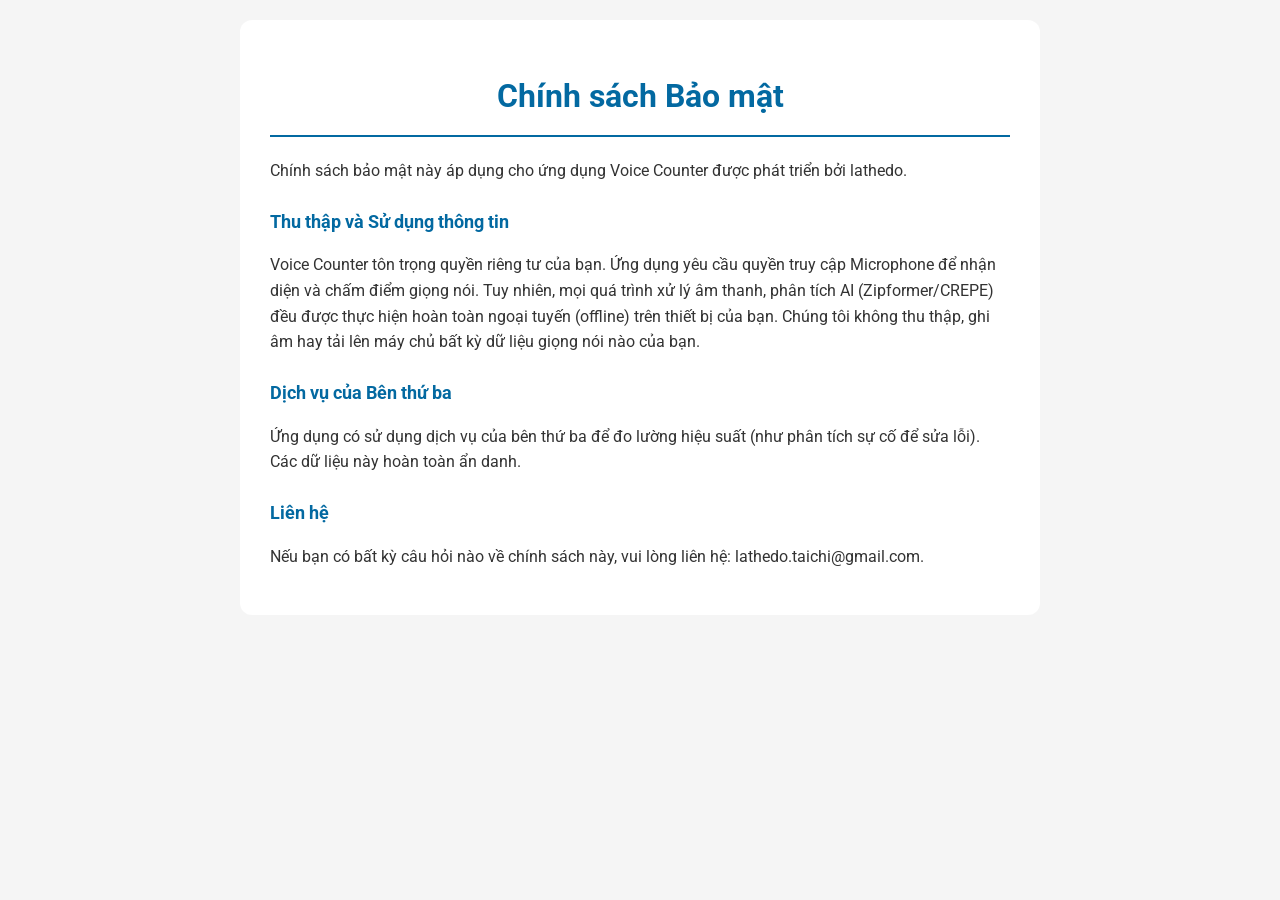
<file: policy_vi.html>
<!DOCTYPE html>
<html lang="vi">
<head>
    <meta charset="UTF-8">
    <meta name="viewport" content="width=device-width, initial-scale=1.0">
    <title>Chính sách Bảo mật - Voice Counter</title>
    <!-- Kế thừa stylesheet từ template[cite: 2] -->
    <link href="https://fonts.googleapis.com/css2?family=Roboto:wght@300;400;500;700&display=swap" rel="stylesheet">
    <style>
        :root { --primary-color: #0369A1; --text-main: #333333; --bg-light: #f5f5f5; --card-bg: #ffffff; }
        body { font-family: 'Roboto', sans-serif; margin: 0; padding: 0; background-color: var(--bg-light); color: var(--text-main); line-height: 1.6; }
        .section-wrapper { max-width: 800px; margin: 0 auto; padding: 20px; }
        .content-card { background: var(--card-bg); border-radius: 12px; padding: 30px; }
        h1 { color: var(--primary-color); text-align: center; border-bottom: 2px solid var(--primary-color); padding-bottom: 12px; }
        h2 { font-size: 18px; margin-top: 24px; color: var(--primary-color); }
        @media (prefers-color-scheme: dark) {
            :root { --bg-light: #121212; --card-bg: #1e1e1e; --text-main: #e0e0e0; --primary-color: #38BDF8; }
        }
    </style>
</head>
<body>
<div class="section-wrapper">
    <div class="content-card">
        <h1>Chính sách Bảo mật</h1>
        <p>Chính sách bảo mật này áp dụng cho ứng dụng Voice Counter được phát triển bởi lathedo.</p>
        <h2>Thu thập và Sử dụng thông tin</h2>
        <p>Voice Counter tôn trọng quyền riêng tư của bạn. Ứng dụng yêu cầu quyền truy cập Microphone để nhận diện và chấm điểm giọng nói. Tuy nhiên, mọi quá trình xử lý âm thanh, phân tích AI (Zipformer/CREPE) đều được thực hiện hoàn toàn ngoại tuyến (offline) trên thiết bị của bạn. Chúng tôi không thu thập, ghi âm hay tải lên máy chủ bất kỳ dữ liệu giọng nói nào của bạn.</p>
        <h2>Dịch vụ của Bên thứ ba</h2>
        <p>Ứng dụng có sử dụng dịch vụ của bên thứ ba để đo lường hiệu suất (như phân tích sự cố để sửa lỗi). Các dữ liệu này hoàn toàn ẩn danh.</p>
        <h2>Liên hệ</h2>
        <p>Nếu bạn có bất kỳ câu hỏi nào về chính sách này, vui lòng liên hệ: lathedo.taichi@gmail.com.</p>
    </div>
</div>
</body>
</html>
</file>
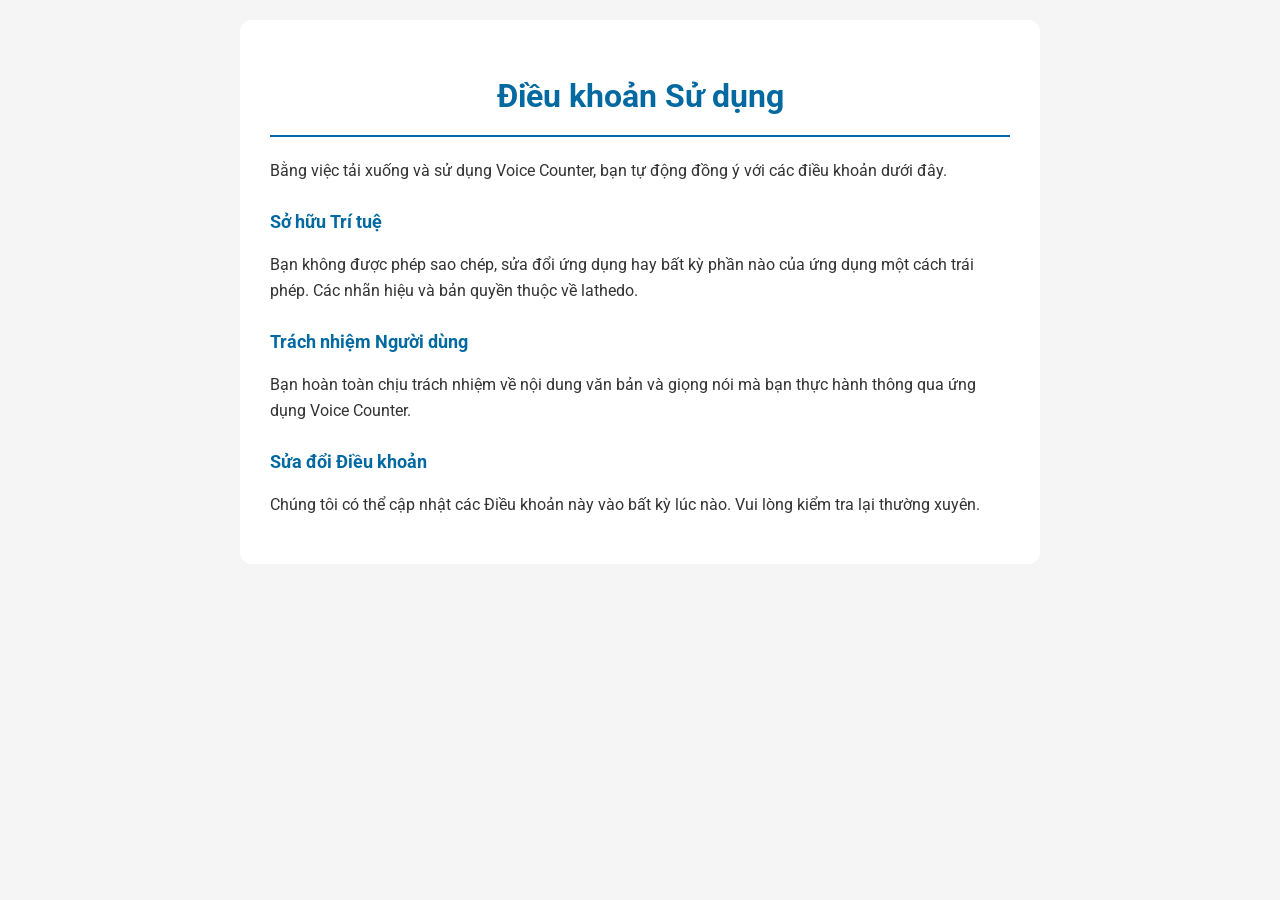
<file: terms_vi.html>
<!DOCTYPE html>
<html lang="vi">
<head>
    <meta charset="UTF-8">
    <meta name="viewport" content="width=device-width, initial-scale=1.0">
    <title>Điều khoản - Voice Counter</title>
    <!-- Kế thừa stylesheet từ template[cite: 2] -->
    <link href="https://fonts.googleapis.com/css2?family=Roboto:wght@300;400;500;700&display=swap" rel="stylesheet">
    <style>
        :root { --primary-color: #0369A1; --text-main: #333333; --bg-light: #f5f5f5; --card-bg: #ffffff; }
        body { font-family: 'Roboto', sans-serif; margin: 0; padding: 0; background-color: var(--bg-light); color: var(--text-main); line-height: 1.6; }
        .section-wrapper { max-width: 800px; margin: 0 auto; padding: 20px; }
        .content-card { background: var(--card-bg); border-radius: 12px; padding: 30px; }
        h1 { color: var(--primary-color); text-align: center; border-bottom: 2px solid var(--primary-color); padding-bottom: 12px; }
        h2 { font-size: 18px; margin-top: 24px; color: var(--primary-color); }
        @media (prefers-color-scheme: dark) {
            :root { --bg-light: #121212; --card-bg: #1e1e1e; --text-main: #e0e0e0; --primary-color: #38BDF8; }
        }
    </style>
</head>
<body>
<div class="section-wrapper">
    <div class="content-card">
        <h1>Điều khoản Sử dụng</h1>
        <p>Bằng việc tải xuống và sử dụng Voice Counter, bạn tự động đồng ý với các điều khoản dưới đây.</p>
        <h2>Sở hữu Trí tuệ</h2>
        <p>Bạn không được phép sao chép, sửa đổi ứng dụng hay bất kỳ phần nào của ứng dụng một cách trái phép. Các nhãn hiệu và bản quyền thuộc về lathedo.</p>
        <h2>Trách nhiệm Người dùng</h2>
        <p>Bạn hoàn toàn chịu trách nhiệm về nội dung văn bản và giọng nói mà bạn thực hành thông qua ứng dụng Voice Counter.</p>
        <h2>Sửa đổi Điều khoản</h2>
        <p>Chúng tôi có thể cập nhật các Điều khoản này vào bất kỳ lúc nào. Vui lòng kiểm tra lại thường xuyên.</p>
    </div>
</div>
</body>
</html>
</file>
